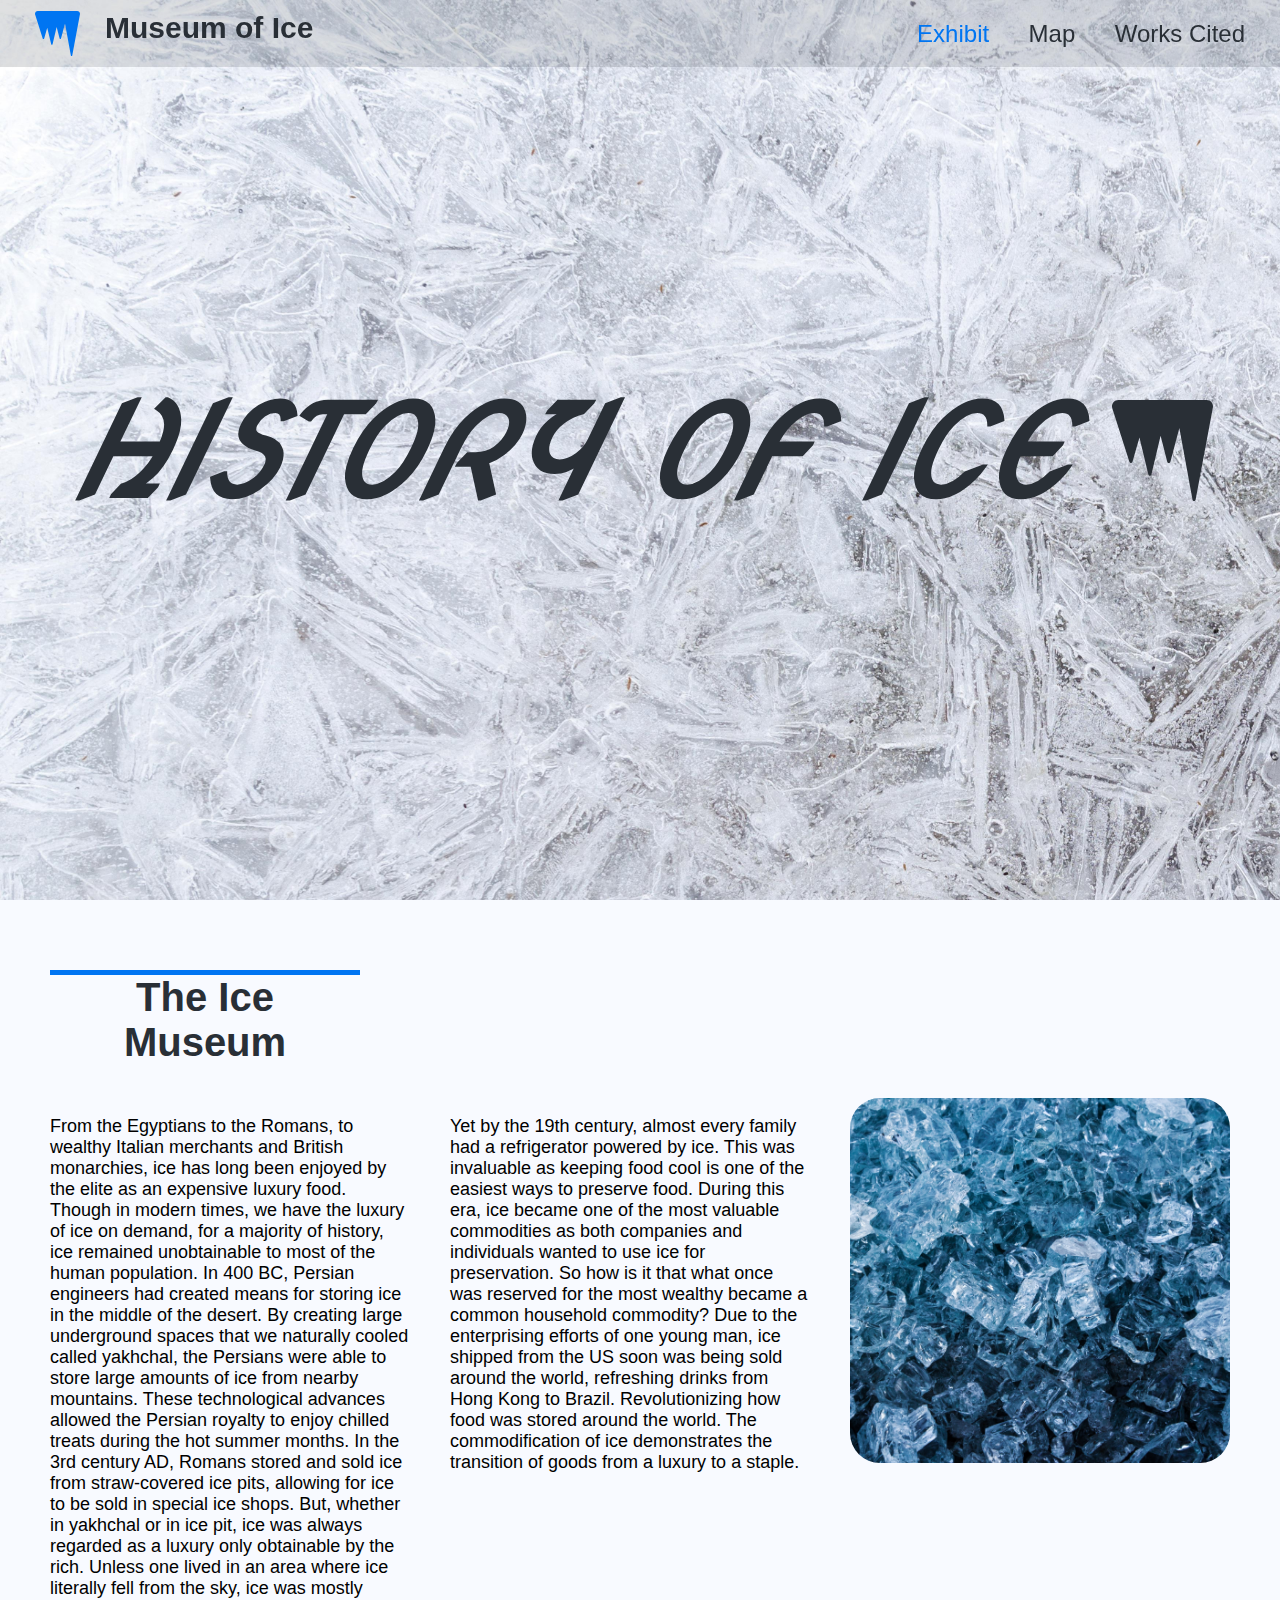
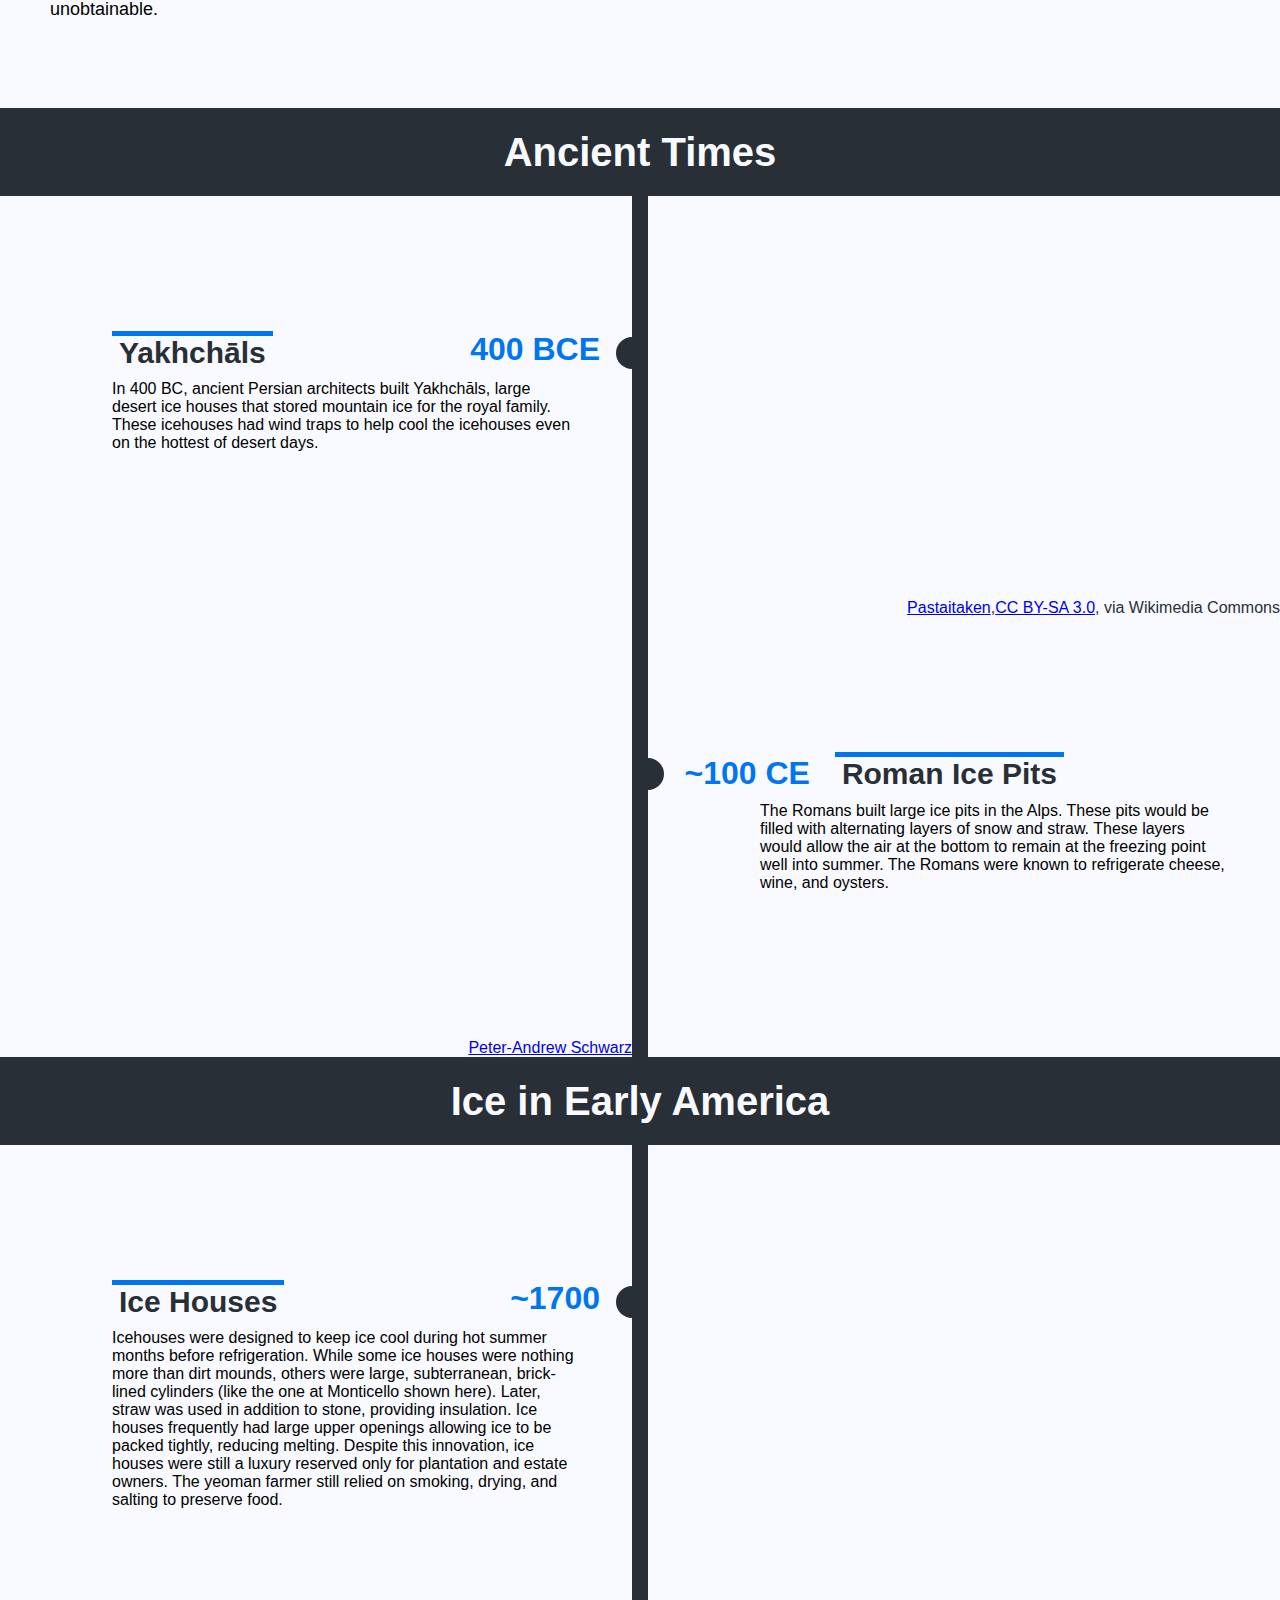
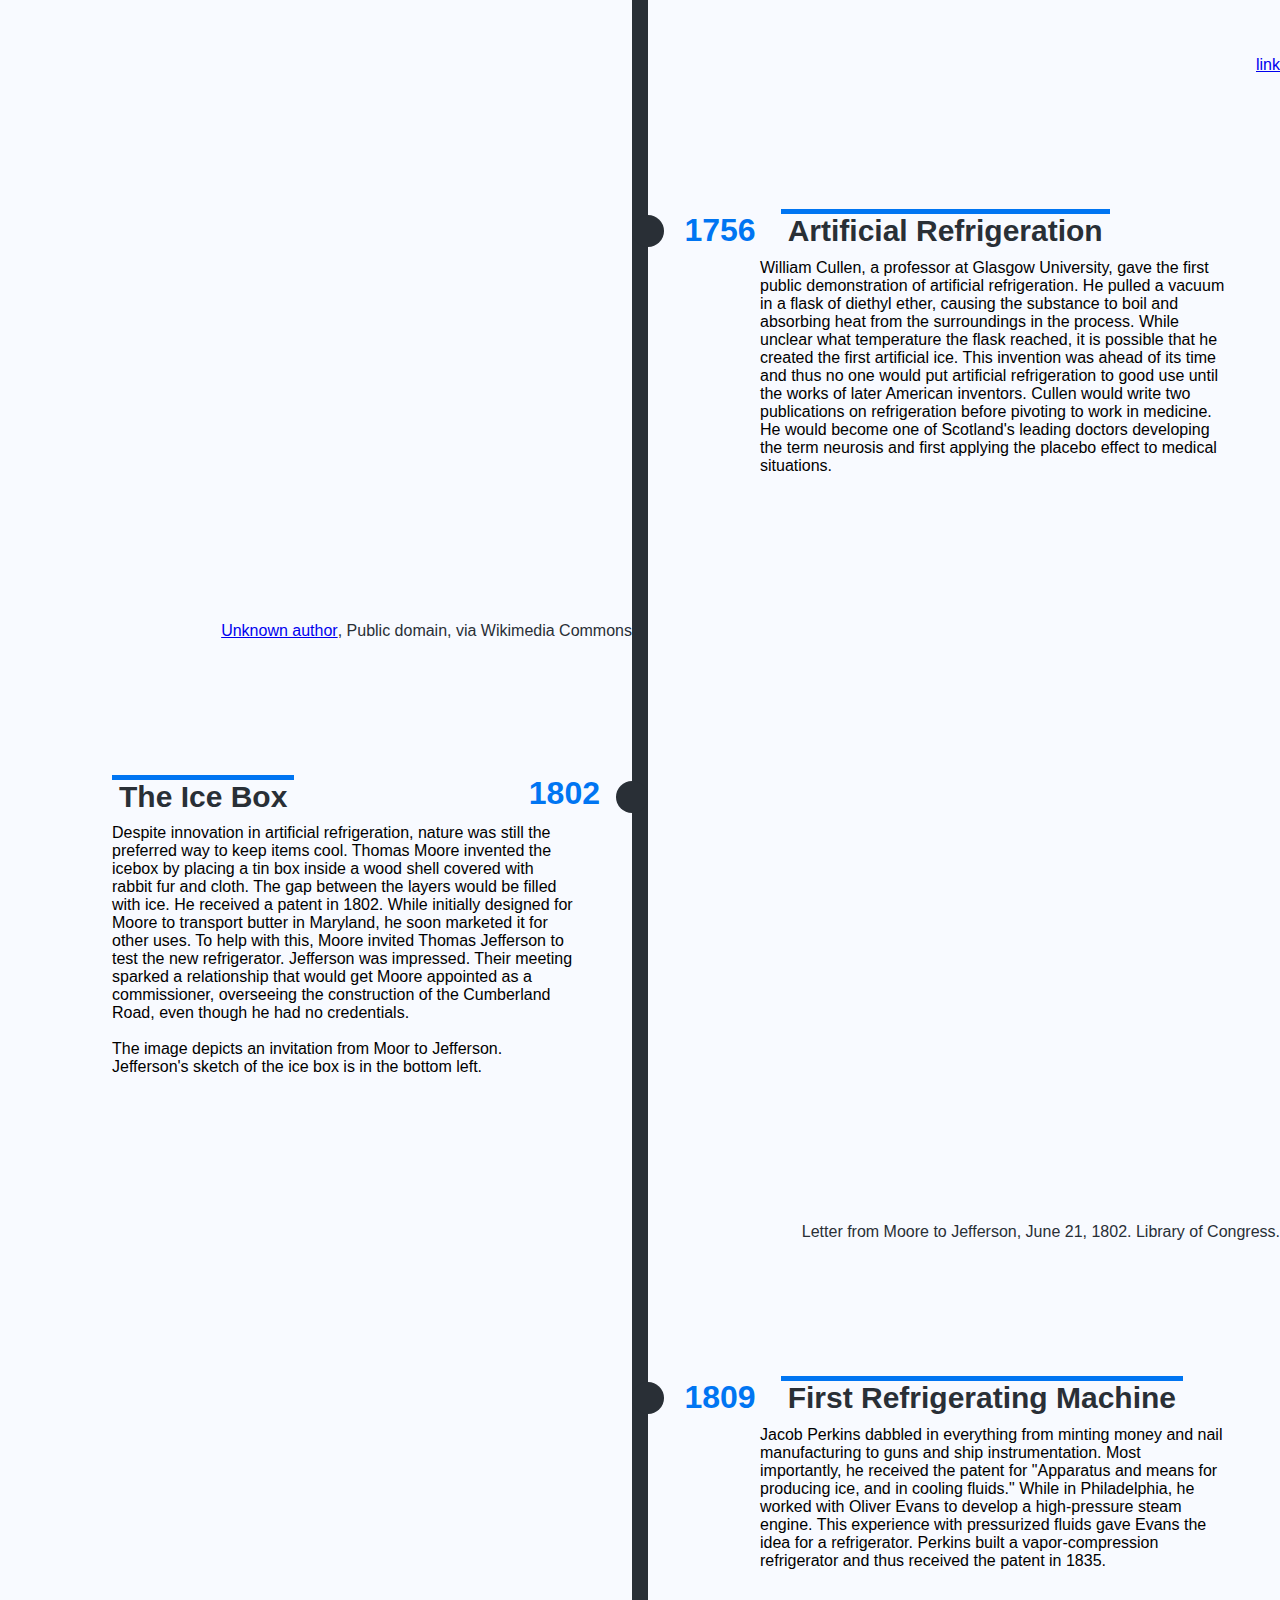
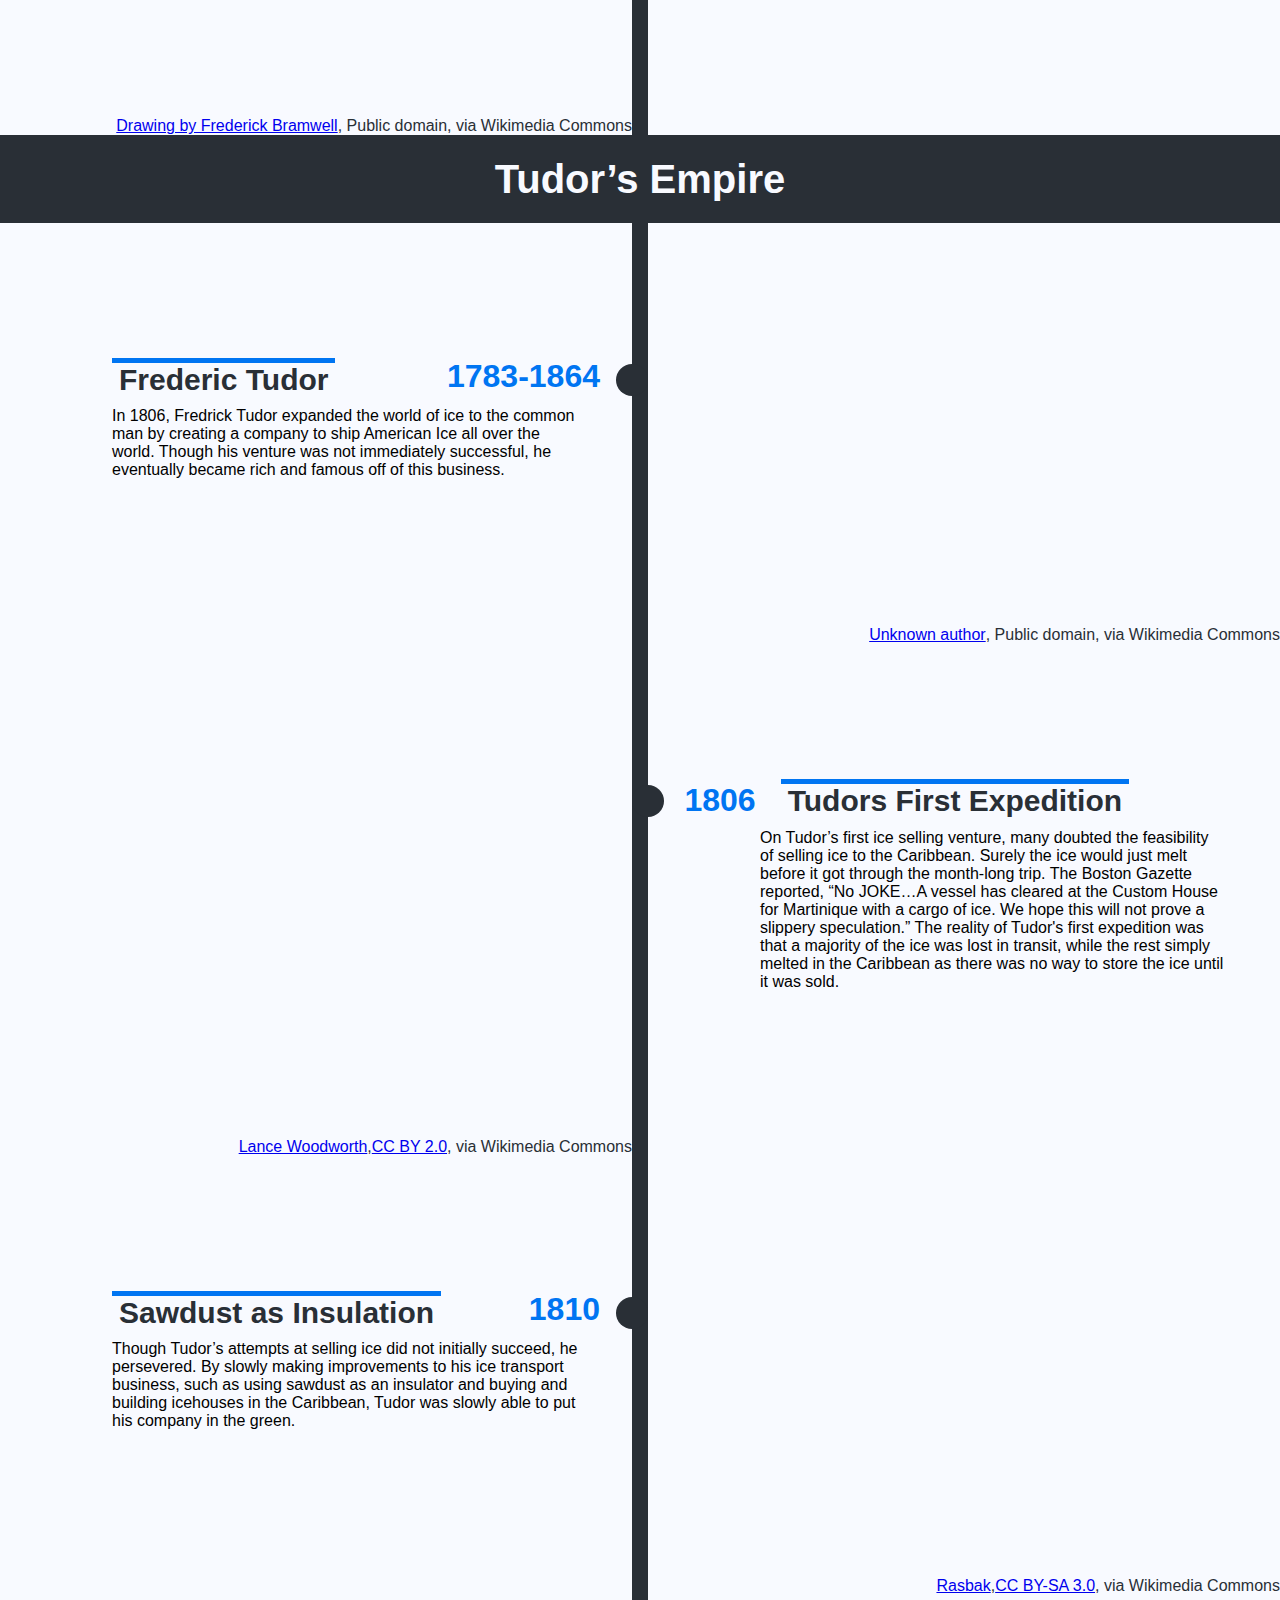
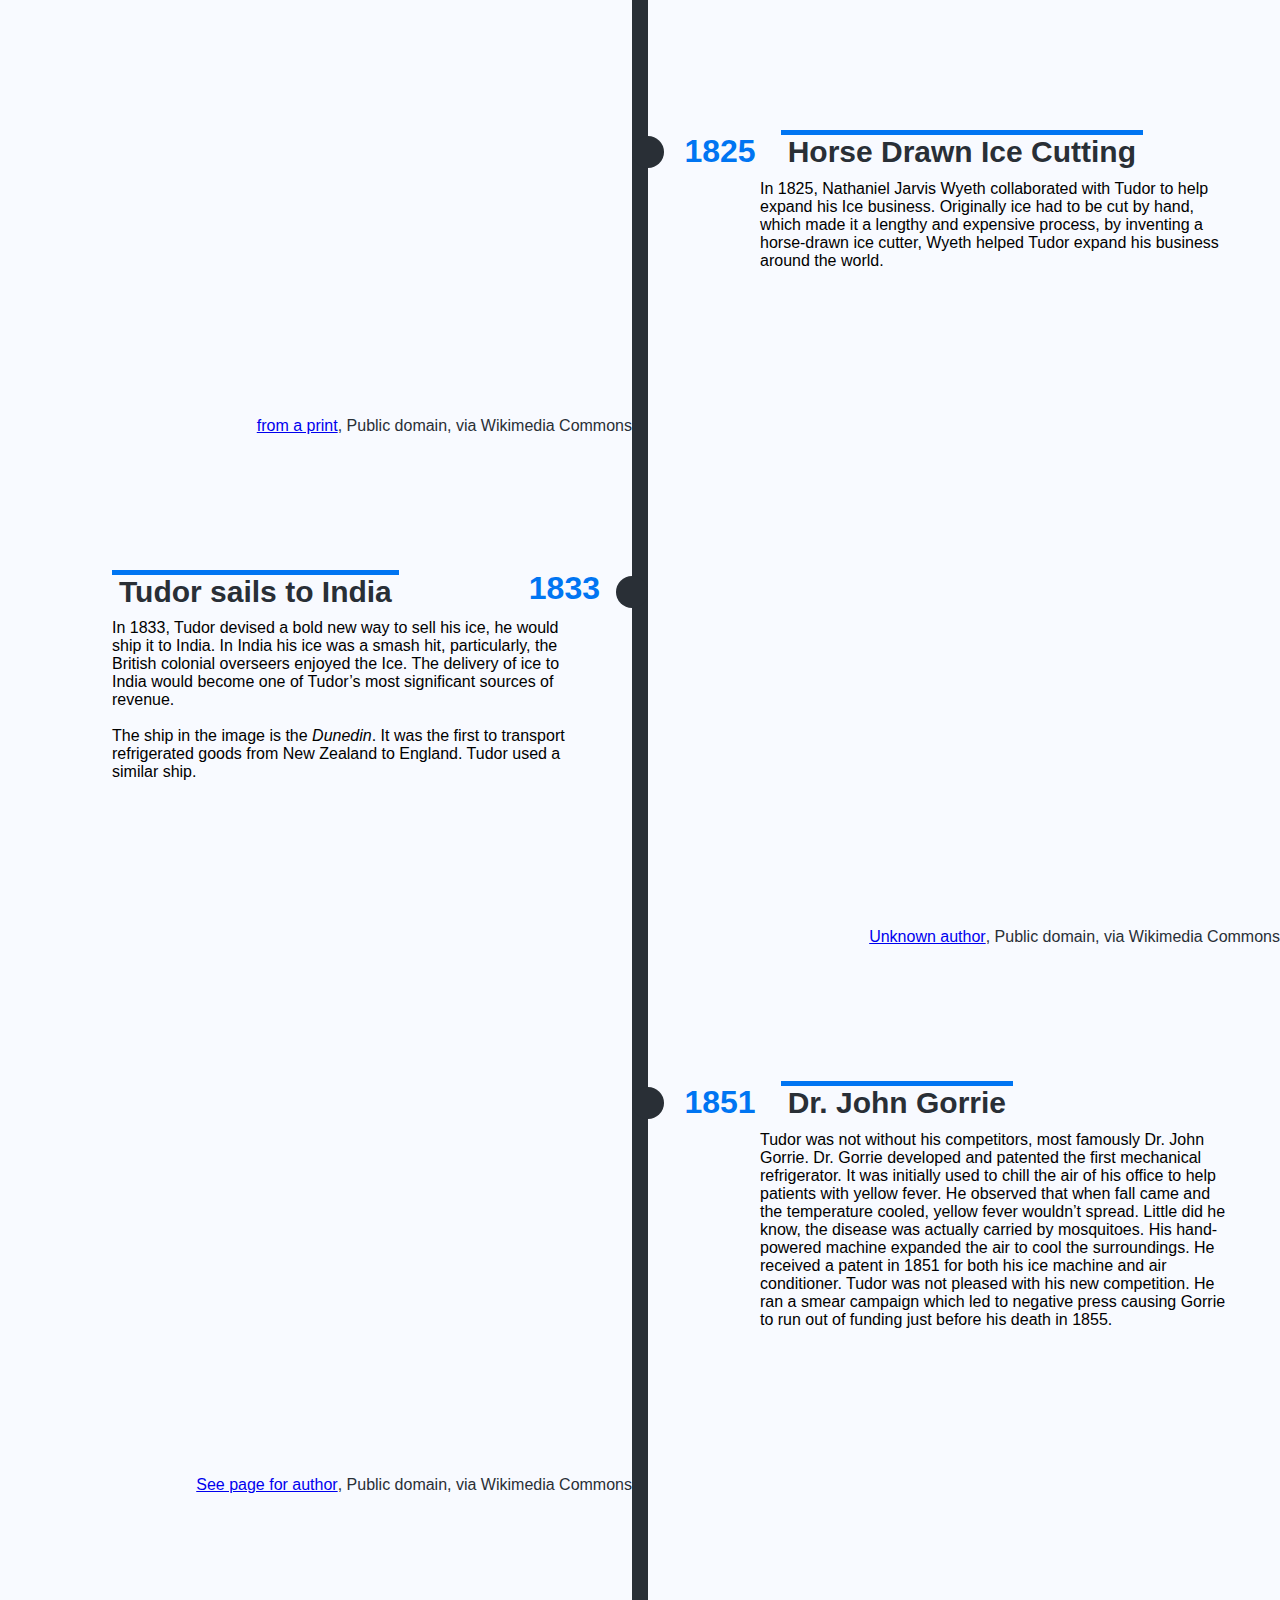
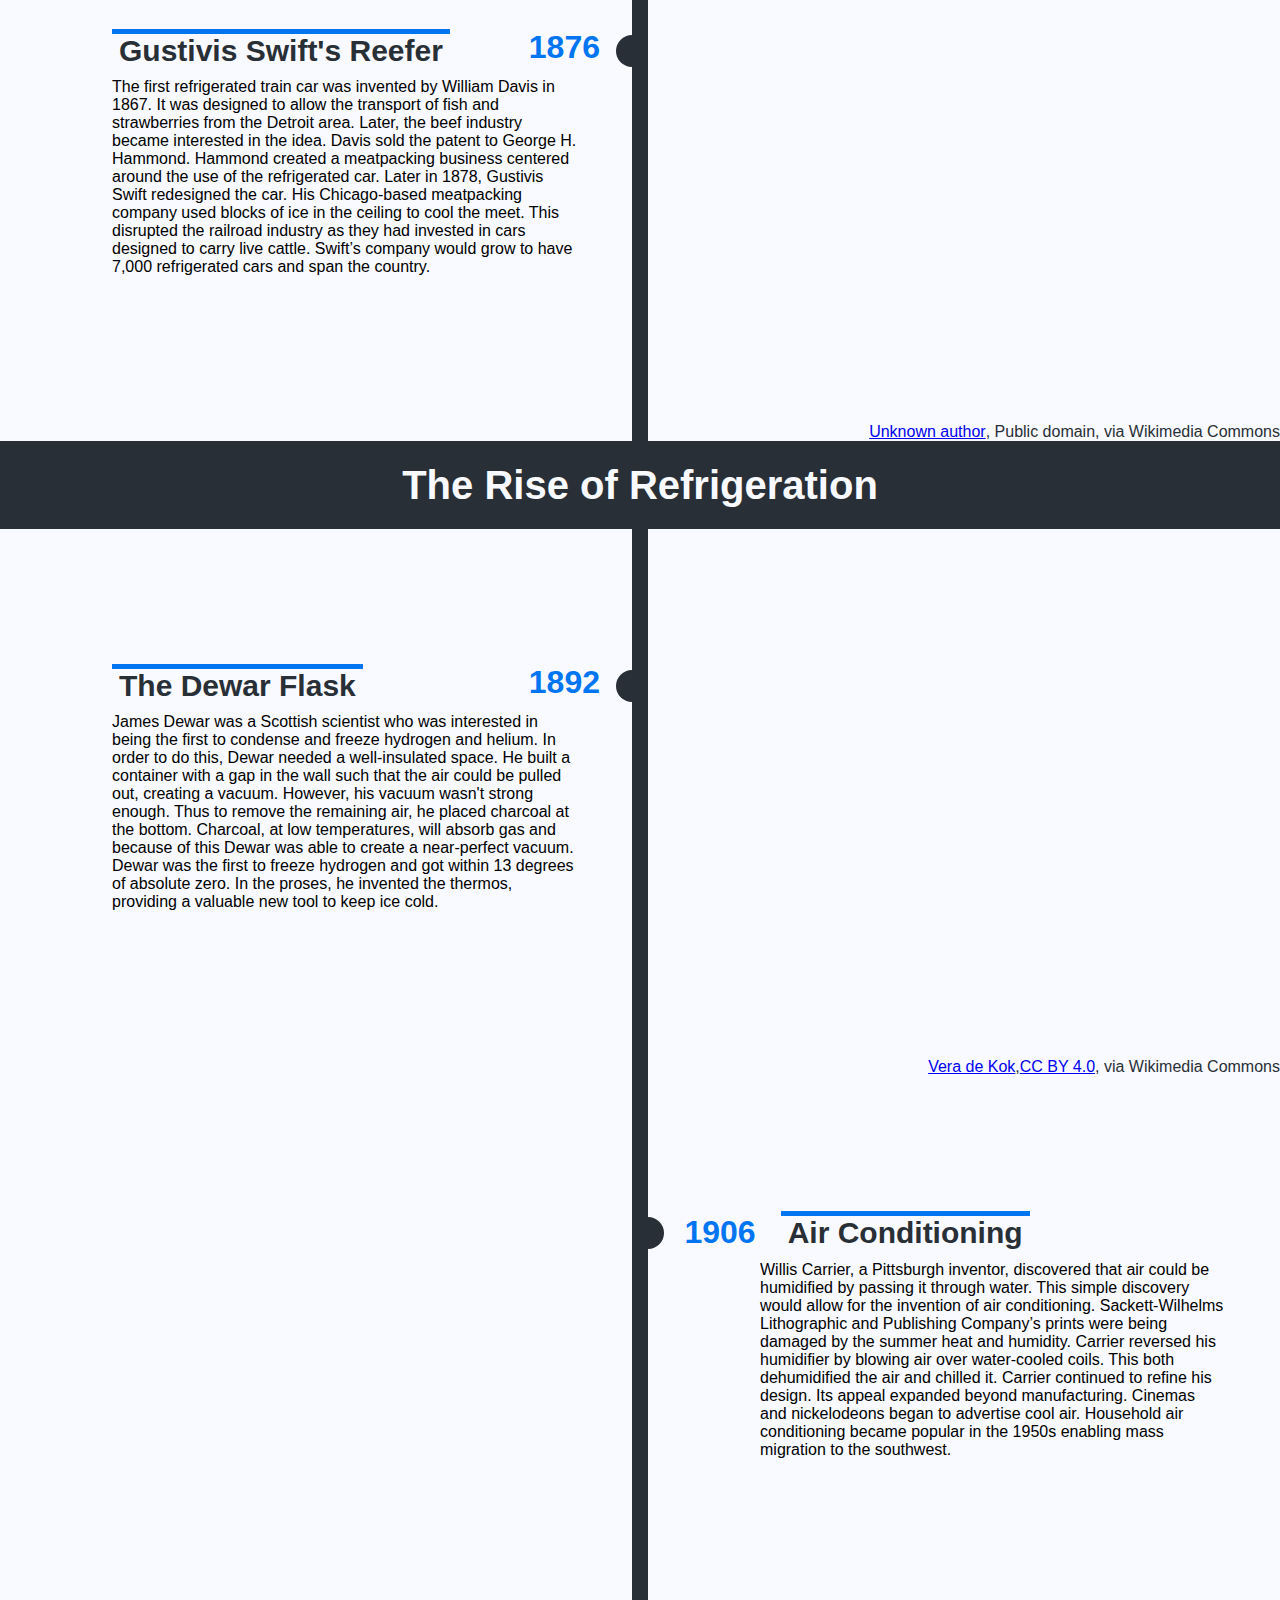
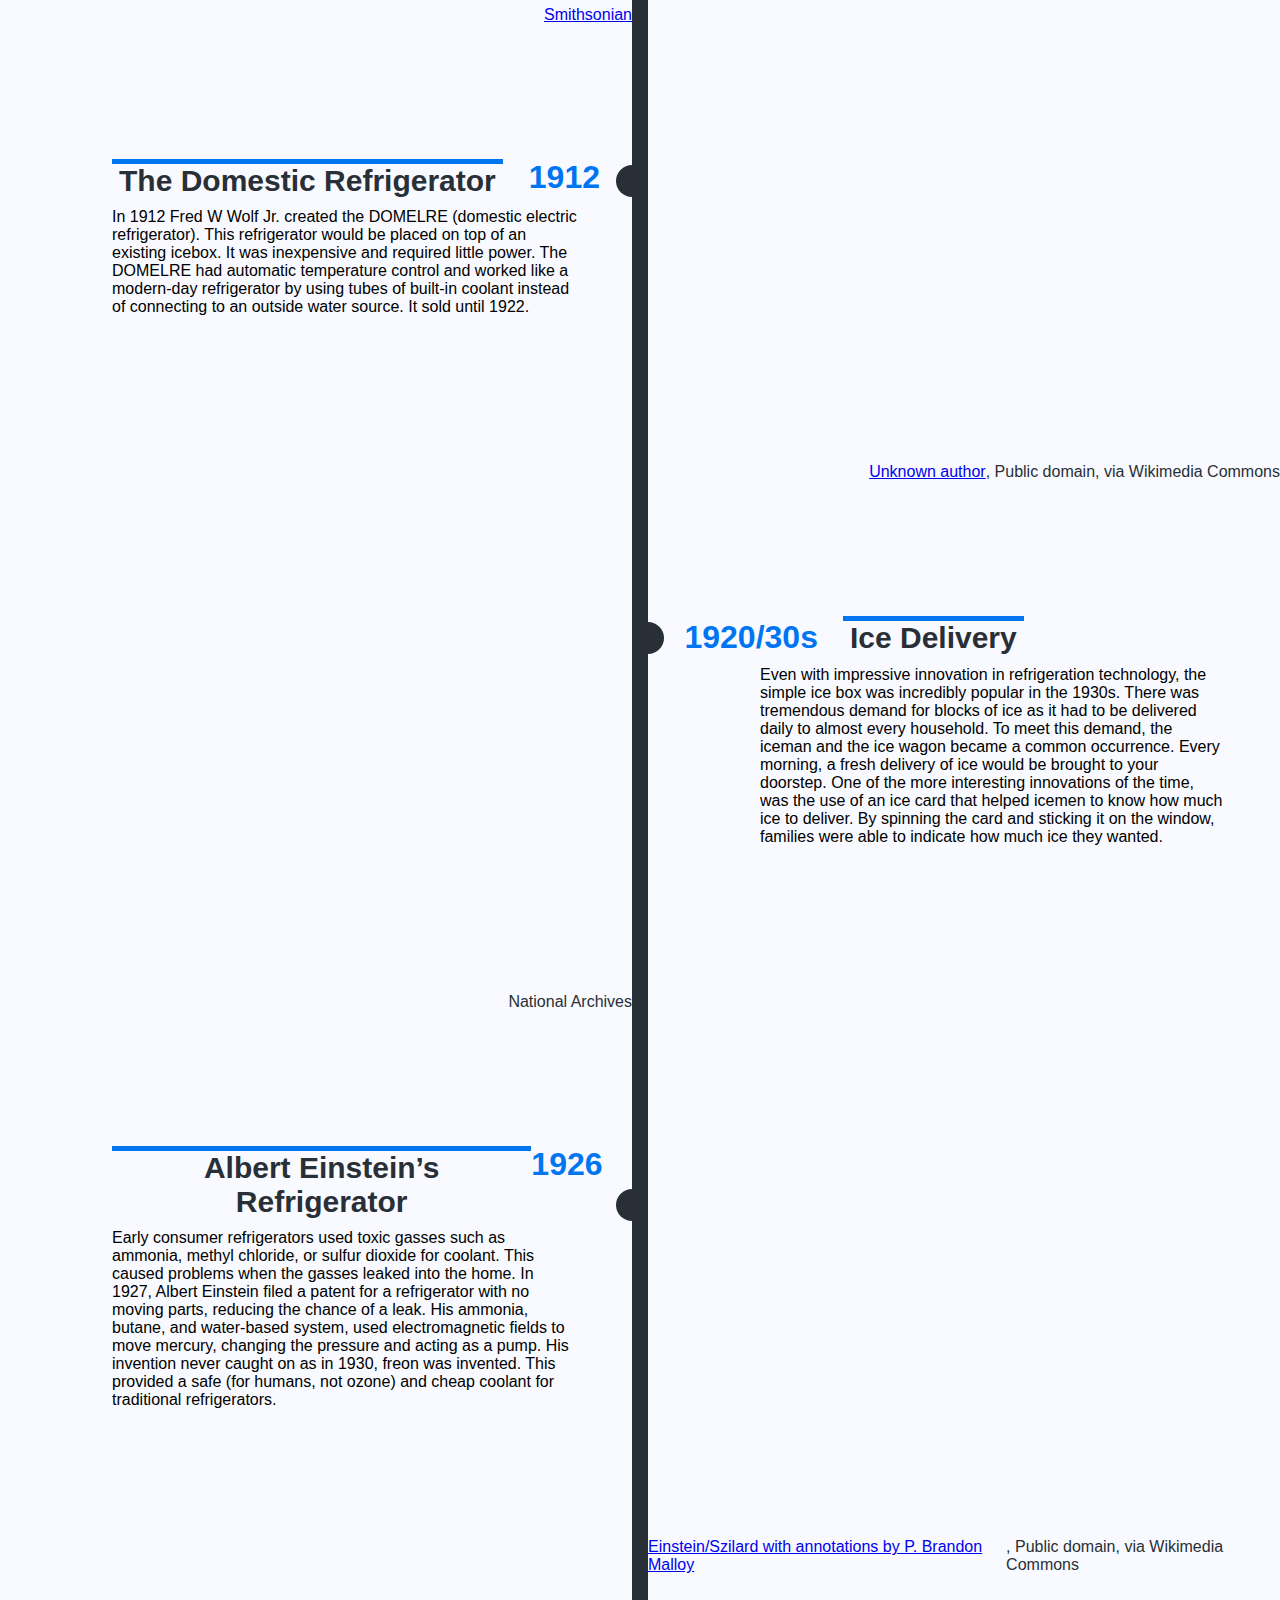
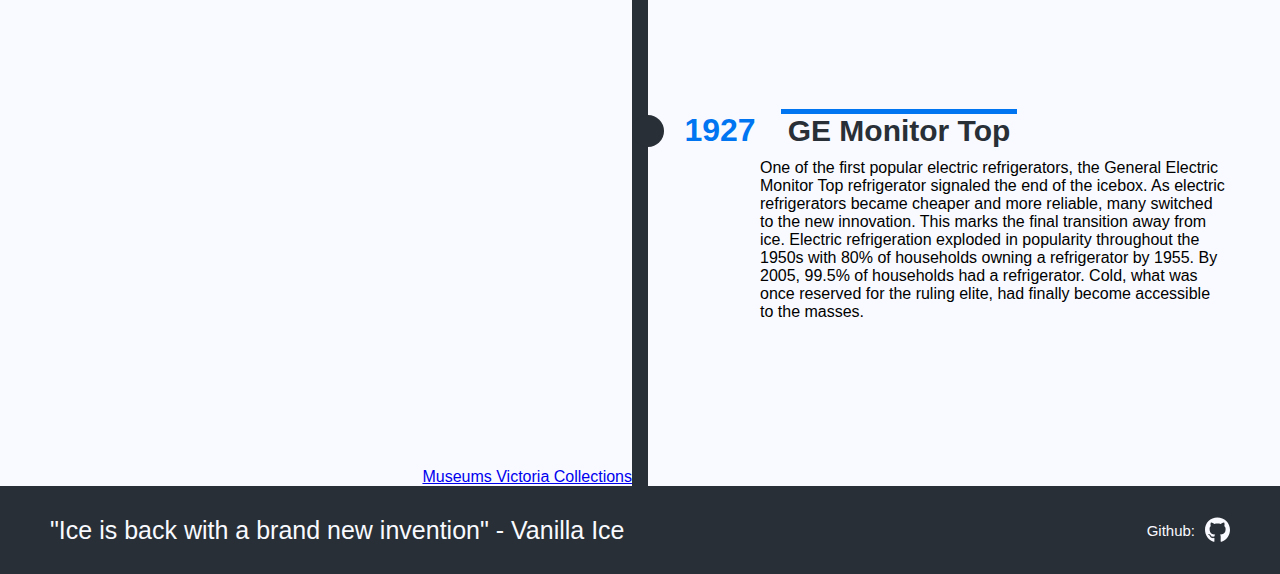
<file: index.html>
<!DOCTYPE html>
<html lang="en">
  <head>
    <meta charset="UTF-8" />
    <meta http-equiv="X-UA-Compatible" content="IE=edge" />
    <meta name="viewport" content="width=device-width, initial-scale=1.0" />
    <title>History of Ice</title>
    <link rel="icon" href="images/icicles-solid.png" />
    <link href="app.css" rel="stylesheet" />
    <link href="images.css" rel="stylesheet" />
  </head>
  <body>
    <!-- <div id="AWS">
      <div id="aws-text">
        <h2>Proudly Hosted By AWS!</h2>
        <img
          id="awsLogo"
          src="https://a0.awsstatic.com/libra-css/images/logos/aws_smile-header-desktop-en-white_59x35.png"
          alt="amazon logo"
        />
      </div>
      <div id="close">X</div>
    </div>
    <div class="add">
      <span>AD</span>
      <img src="https://choices.trustarc.com/get?name=admarker-icon-tr.png" />
      <div class="xandr-div">
        <img
          src="https://choices.trustarc.com/get?name=xandr_logo_small.jpeg"
        />
        <a class="xander-close">[close]</a>
        <div>
          <a href="https://www.xandr.com"><b>Xandr</b></a
          ><b> cares about your privacy.</b><br />
          We work with a number of companies that may use data about your online
          activity to show you relevant ads<br />
          <b
            ><a href="https://www.youtube.com/watch?v=rog8ou-ZepE"
              >Set Your Ad Preferences >></a
            ></b
          ><br />
          <a href="#">Xandr Privacy Policy >></a>
        </div>
        <div class="trust-arc">
          Powered by:
          <a href="#"
            ><img
              src="https://consent.trustarc.com/get?name=trustarc-without-truste-logo-xs.png"
          /></a>
        </div>
      </div>
    </div> -->
    <!-- Nav -->
    <div class="navbar">
      <div id="logo-div">
        <svg xmlns="http://www.w3.org/2000/svg" viewBox="0 0 512 512">
          <!--! Font Awesome Pro 6.1.1 by @fontawesome - https://fontawesome.com License - https://fontawesome.com/license (Commercial License) Copyright 2022 Fonticons, Inc. -->
          <path
            d="M511.4 37.87l-87.54 467.6c-1.625 8.623-14.04 8.634-15.67 .0104L341.4 141.7L295.7 314.2c-2.375 7.624-12.98 7.624-15.36 0L246.3 180.9l-46.49 196.9c-1.875 8.373-13.64 8.373-15.51 0L139.1 190.5L103.6 314.5c-2.375 7.124-12.64 7.198-15.14 .0744L1.357 41.24C-4.768 20.75 10.61 0 31.98 0h448C500 0 515.2 18.25 511.4 37.87z"
          />
        </svg>
        <h3>Museum of Ice</h3>
      </div>
      <div id="nav-div">
        <a class="selected" href="index.html">Exhibit</a>
        <a href="map.html">Map</a>
        <a href="cited.html">Works Cited</a>
      </div>
    </div>
    <!-- Header -->
    <div id="header">
      <h1>History of Ice</h1>
      <svg xmlns="http://www.w3.org/2000/svg" viewBox="0 0 512 512">
        <!--! Font Awesome Pro 6.1.1 by @fontawesome - https://fontawesome.com License - https://fontawesome.com/license (Commercial License) Copyright 2022 Fonticons, Inc. -->
        <path
          d="M511.4 37.87l-87.54 467.6c-1.625 8.623-14.04 8.634-15.67 .0104L341.4 141.7L295.7 314.2c-2.375 7.624-12.98 7.624-15.36 0L246.3 180.9l-46.49 196.9c-1.875 8.373-13.64 8.373-15.51 0L139.1 190.5L103.6 314.5c-2.375 7.124-12.64 7.198-15.14 .0744L1.357 41.24C-4.768 20.75 10.61 0 31.98 0h448C500 0 515.2 18.25 511.4 37.87z"
        />
      </svg>
    </div>
    <!-- Intro -->
    <div id="intro" class="container">
      <h2>The Ice Museum</h2>
      <div>
        <p>
          From the Egyptians to the Romans, to wealthy Italian merchants and
          British monarchies, ice has long been enjoyed by the elite as an
          expensive luxury food. Though in modern times, we have the luxury of
          ice on demand, for a majority of history, ice remained unobtainable to
          most of the human population. In 400 BC, Persian engineers had created
          means for storing ice in the middle of the desert. By creating large
          underground spaces that we naturally cooled called yakhchal, the
          Persians were able to store large amounts of ice from nearby
          mountains. These technological advances allowed the Persian royalty to
          enjoy chilled treats during the hot summer months. In the 3rd century
          AD, Romans stored and sold ice from straw-covered ice pits, allowing
          for ice to be sold in special ice shops. But, whether in yakhchal or
          in ice pit, ice was always regarded as a luxury only obtainable by the
          rich. Unless one lived in an area where ice literally fell from the
          sky, ice was mostly unobtainable.
        </p>
        <p>
          Yet by the 19th century, almost every family had a refrigerator
          powered by ice. This was invaluable as keeping food cool is one of the
          easiest ways to preserve food. During this era, ice became one of the
          most valuable commodities as both companies and individuals wanted to
          use ice for preservation. So how is it that what once was reserved for
          the most wealthy became a common household commodity? Due to the
          enterprising efforts of one young man, ice shipped from the US soon
          was being sold around the world, refreshing drinks from Hong Kong to
          Brazil. Revolutionizing how food was stored around the world. The
          commodification of ice demonstrates the transition of goods from a
          luxury to a staple.
        </p>
        <img
          src="images/scott-rodgerson-PteeDvACFak-unsplash (1).jpg"
          alt="ice cubes"
          width="380"
          height="365"
        />
      </div>
    </div>
    <!-- Content -->
    <div id="content">
      <!-- Era 1 -->
      <div>
        <h2 class="era-title">Ancient Times</h2>
        <div class="container">
          <div class="exibit-section-left">
            <div class="exibit-text">
              <div class="exibit-title-div">
                <h4 class="exibit-title">Yakhchāls</h4>
                <div>
                  <h4 class="exibit-date">400 BCE</h4>
                  <span class="dot"></span>
                </div>
              </div>
              <p class="exibit-p">
                In 400 BC, ancient Persian architects built Yakhchāls, large
                desert ice houses that stored mountain ice for the royal family.
                These icehouses had wind traps to help cool the icehouses even
                on the hottest of desert days.
              </p>
            </div>
            <div class="exibit-img" id="yakchals">
              <a
                href="https://commons.wikimedia.org/wiki/File:Yakhchal_of_Yazd_province.jpg"
                >Pastaitaken</a
              >,
              <a href="https://creativecommons.org/licenses/by-sa/3.0"
                >CC BY-SA 3.0</a
              >, via Wikimedia Commons
            </div>
          </div>
          <div class="exibit-section-right">
            <div class="exibit-img" id="roman">
              <a
                href="https://www.archaeology.org/news/6488-180403-switzerland-roman-refrigerator"
                >Peter-Andrew Schwarz</a
              >
            </div>
            <div class="exibit-text">
              <div class="exibit-title-div">
                <div>
                  <span class="dot"></span>
                  <h4 class="exibit-date">~100 CE</h4>
                </div>
                <h4 class="exibit-title">Roman Ice Pits</h4>
              </div>
              <p class="exibit-p">
                The Romans built large ice pits in the Alps. These pits would be
                filled with alternating layers of snow and straw. These layers
                would allow the air at the bottom to remain at the freezing
                point well into summer. The Romans were known to refrigerate
                cheese, wine, and oysters.
              </p>
            </div>
          </div>
        </div>
      </div>
      <!-- Era 2 -->
      <div>
        <h2 class="era-title">Ice in Early America</h2>
        <div class="container">
          <div class="exibit-section-left">
            <div class="exibit-text">
              <div class="exibit-title-div">
                <h4 class="exibit-title">Ice Houses</h4>
                <div>
                  <h4 class="exibit-date">~1700</h4>
                  <span class="dot"></span>
                </div>
              </div>
              <p class="exibit-p">
                Icehouses were designed to keep ice cool during hot summer
                months before refrigeration. While some ice houses were nothing
                more than dirt mounds, others were large, subterranean,
                brick-lined cylinders (like the one at Monticello shown here).
                Later, straw was used in addition to stone, providing
                insulation. Ice houses frequently had large upper openings
                allowing ice to be packed tightly, reducing melting. Despite
                this innovation, ice houses were still a luxury reserved only
                for plantation and estate owners. The yeoman farmer still relied
                on smoking, drying, and salting to preserve food.
              </p>
            </div>
            <div class="exibit-img" id="ice-house">
              Collier, John, Jr, photographer. Charlottesville, Virginia. Ice
              house at Monticello, home of Thomas Jefferson. United States
              Virginia Charlottesville, 1943. Apr. Photograph.
              <a href="https://www.loc.gov/item/2017850342/">link</a>
            </div>
          </div>
          <div class="exibit-section-right">
            <div class="exibit-img" id="cullen">
              <a
                href="https://commons.wikimedia.org/wiki/File:William_Cullen.jpg"
                >Unknown author</a
              >, Public domain, via Wikimedia Commons
            </div>
            <div class="exibit-text">
              <div class="exibit-title-div">
                <div>
                  <span class="dot"></span>
                  <h4 class="exibit-date">1756</h4>
                </div>
                <h4 class="exibit-title">Artificial Refrigeration</h4>
              </div>
              <p class="exibit-p">
                William Cullen, a professor at Glasgow University, gave the
                first public demonstration of artificial refrigeration. He
                pulled a vacuum in a flask of diethyl ether, causing the
                substance to boil and absorbing heat from the surroundings in
                the process. While unclear what temperature the flask reached,
                it is possible that he created the first artificial ice. This
                invention was ahead of its time and thus no one would put
                artificial refrigeration to good use until the works of later
                American inventors. Cullen would write two publications on
                refrigeration before pivoting to work in medicine. He would
                become one of Scotland's leading doctors developing the term
                neurosis and first applying the placebo effect to medical
                situations.
              </p>
            </div>
          </div>
          <div class="exibit-section-left">
            <div class="exibit-text">
              <div class="exibit-title-div">
                <h4 class="exibit-title">The Ice Box</h4>
                <div>
                  <h4 class="exibit-date">1802</h4>
                  <span class="dot"></span>
                </div>
              </div>
              <p class="exibit-p">
                Despite innovation in artificial refrigeration, nature was still
                the preferred way to keep items cool. Thomas Moore invented the
                icebox by placing a tin box inside a wood shell covered with
                rabbit fur and cloth. The gap between the layers would be filled
                with ice. He received a patent in 1802. While initially designed
                for Moore to transport butter in Maryland, he soon marketed it
                for other uses. To help with this, Moore invited Thomas
                Jefferson to test the new refrigerator. Jefferson was impressed.
                Their meeting sparked a relationship that would get Moore
                appointed as a commissioner, overseeing the construction of the
                Cumberland Road, even though he had no credentials.<br /><br />The
                image depicts an invitation from Moor to Jefferson. Jefferson's
                sketch of the ice box is in the bottom left.
              </p>
            </div>
            <div class="exibit-img" id="ice-box">
              Letter from Moore to Jefferson, June 21, 1802. Library of
              Congress.
            </div>
          </div>
          <div class="exibit-section-right">
            <div class="exibit-img" id="perkins">
              <a
                href="https://commons.wikimedia.org/wiki/File:Jacob_Perkins%27_Ice_Machine_1834_from_Scientific_American_Article.jpg"
                >Drawing by Frederick Bramwell</a
              >, Public domain, via Wikimedia Commons
            </div>
            <div class="exibit-text">
              <div class="exibit-title-div">
                <div>
                  <span class="dot"></span>
                  <h4 class="exibit-date">1809</h4>
                </div>
                <h4 class="exibit-title">First Refrigerating Machine</h4>
              </div>
              <p class="exibit-p">
                Jacob Perkins dabbled in everything from minting money and nail
                manufacturing to guns and ship instrumentation. Most
                importantly, he received the patent for "Apparatus and means for
                producing ice, and in cooling fluids." While in Philadelphia, he
                worked with Oliver Evans to develop a high-pressure steam
                engine. This experience with pressurized fluids gave Evans the
                idea for a refrigerator. Perkins built a vapor-compression
                refrigerator and thus received the patent in 1835.
              </p>
            </div>
          </div>
        </div>
      </div>
      <!-- Era 3 -->
      <div>
        <h2 class="era-title">Tudor’s Empire</h2>
        <div class="container">
          <div class="exibit-section-left">
            <div class="exibit-text">
              <div class="exibit-title-div">
                <h4 class="exibit-title">Frederic Tudor</h4>
                <div>
                  <h4 class="exibit-date">1783-1864</h4>
                  <span class="dot"></span>
                </div>
              </div>
              <p class="exibit-p">
                In 1806, Fredrick Tudor expanded the world of ice to the common
                man by creating a company to ship American Ice all over the
                world. Though his venture was not immediately successful, he
                eventually became rich and famous off of this business.
              </p>
            </div>
            <div class="exibit-img" id="frederic-tudor">
              <a
                href="https://commons.wikimedia.org/wiki/File:Frederic_Tudor-facingright_pre1864.jpg"
                >Unknown author</a
              >, Public domain, via Wikimedia Commons
            </div>
          </div>
          <div class="exibit-section-right">
            <div class="exibit-img" id="first-trip">
              <a
                href="https://commons.wikimedia.org/wiki/File:Brig_Niagara_full_sail.jpg"
                >Lance Woodworth</a
              >,
              <a href="https://creativecommons.org/licenses/by/2.0">CC BY 2.0</a
              >, via Wikimedia Commons
            </div>
            <div class="exibit-text">
              <div class="exibit-title-div">
                <div>
                  <span class="dot"></span>
                  <h4 class="exibit-date">1806</h4>
                </div>
                <h4 class="exibit-title">Tudors First Expedition</h4>
              </div>
              <p class="exibit-p">
                On Tudor’s first ice selling venture, many doubted the
                feasibility of selling ice to the Caribbean. Surely the ice
                would just melt before it got through the month-long trip. The
                Boston Gazette reported, “No JOKE…A vessel has cleared at the
                Custom House for Martinique with a cargo of ice. We hope this
                will not prove a slippery speculation.” The reality of Tudor's
                first expedition was that a majority of the ice was lost in
                transit, while the rest simply melted in the Caribbean as there
                was no way to store the ice until it was sold.
              </p>
            </div>
          </div>
          <div class="exibit-section-left">
            <div class="exibit-text">
              <div class="exibit-title-div">
                <h4 class="exibit-title">Sawdust as Insulation</h4>
                <div>
                  <h4 class="exibit-date">1810</h4>
                  <span class="dot"></span>
                </div>
              </div>
              <p class="exibit-p">
                Though Tudor’s attempts at selling ice did not initially
                succeed, he persevered. By slowly making improvements to his ice
                transport business, such as using sawdust as an insulator and
                buying and building icehouses in the Caribbean, Tudor was slowly
                able to put his company in the green.
              </p>
            </div>
            <div class="exibit-img" id="sawdust">
              <a
                href="https://commons.wikimedia.org/wiki/File:Saw_dust_(Zaagsel).jpg"
                >Rasbak</a
              >,
              <a href="http://creativecommons.org/licenses/by-sa/3.0/"
                >CC BY-SA 3.0</a
              >, via Wikimedia Commons
            </div>
          </div>
          <div class="exibit-section-right">
            <div class="exibit-img" id="jarvis">
              <a
                href="https://commons.wikimedia.org/wiki/File:Spy_Pond_Ice_Harvesting_from_a_1854_print.jpg"
                >from a print</a
              >, Public domain, via Wikimedia Commons
            </div>
            <div class="exibit-text">
              <div class="exibit-title-div">
                <div>
                  <span class="dot"></span>
                  <h4 class="exibit-date">1825</h4>
                </div>
                <h4 class="exibit-title">Horse Drawn Ice Cutting</h4>
              </div>
              <p class="exibit-p">
                In 1825, Nathaniel Jarvis Wyeth collaborated with Tudor to help
                expand his Ice business. Originally ice had to be cut by hand,
                which made it a lengthy and expensive process, by inventing a
                horse-drawn ice cutter, Wyeth helped Tudor expand his business
                around the world.
              </p>
            </div>
          </div>
          <div class="exibit-section-left">
            <div class="exibit-text">
              <div class="exibit-title-div">
                <h4 class="exibit-title">Tudor sails to India</h4>
                <div>
                  <h4 class="exibit-date">1833</h4>
                  <span class="dot"></span>
                </div>
              </div>
              <p class="exibit-p">
                In 1833, Tudor devised a bold new way to sell his ice, he would
                ship it to India. In India his ice was a smash hit,
                particularly, the British colonial overseers enjoyed the Ice.
                The delivery of ice to India would become one of Tudor’s most
                significant sources of revenue. <br /><br />
                The ship in the image is the <i>Dunedin</i>. It was the first to
                transport refrigerated goods from New Zealand to England. Tudor
                used a similar ship.
              </p>
            </div>
            <div class="exibit-img" id="india">
              <a
                href="https://commons.wikimedia.org/wiki/File:Frederic_Tudor-facingright_pre1864.jpg"
                >Unknown author</a
              >, Public domain, via Wikimedia Commons
            </div>
          </div>
          <div class="exibit-section-right">
            <div class="exibit-img" id="john-gorrie">
              <a
                href="https://commons.wikimedia.org/wiki/File:Gorrie_Ice_Machine.png"
                >See page for author</a
              >, Public domain, via Wikimedia Commons
            </div>
            <div class="exibit-text">
              <div class="exibit-title-div">
                <div>
                  <span class="dot"></span>
                  <h4 class="exibit-date">1851</h4>
                </div>
                <h4 class="exibit-title">Dr. John Gorrie</h4>
              </div>
              <p class="exibit-p">
                Tudor was not without his competitors, most famously Dr. John
                Gorrie. Dr. Gorrie developed and patented the first mechanical
                refrigerator. It was initially used to chill the air of his
                office to help patients with yellow fever. He observed that when
                fall came and the temperature cooled, yellow fever wouldn’t
                spread. Little did he know, the disease was actually carried by
                mosquitoes. His hand-powered machine expanded the air to cool
                the surroundings. He received a patent in 1851 for both his ice
                machine and air conditioner. Tudor was not pleased with his new
                competition. He ran a smear campaign which led to negative press
                causing Gorrie to run out of funding just before his death in
                1855.
              </p>
            </div>
          </div>
          <div class="exibit-section-left">
            <div class="exibit-text">
              <div class="exibit-title-div">
                <h4 class="exibit-title">Gustivis Swift's Reefer</h4>
                <div>
                  <h4 class="exibit-date">1876</h4>
                  <span class="dot"></span>
                </div>
              </div>
              <p class="exibit-p">
                The first refrigerated train car was invented by William Davis
                in 1867. It was designed to allow the transport of fish and
                strawberries from the Detroit area. Later, the beef industry
                became interested in the idea. Davis sold the patent to George
                H. Hammond. Hammond created a meatpacking business centered
                around the use of the refrigerated car. Later in 1878, Gustivis
                Swift redesigned the car. His Chicago-based meatpacking company
                used blocks of ice in the ceiling to cool the meet. This
                disrupted the railroad industry as they had invested in cars
                designed to carry live cattle. Swift’s company would grow to
                have 7,000 refrigerated cars and span the country.
              </p>
            </div>
            <div class="exibit-img" id="swift">
              <a
                href="https://commons.wikimedia.org/wiki/File:Swift_Refrigerator_Line_car,_1899.jpg"
                >Unknown author</a
              >, Public domain, via Wikimedia Commons
            </div>
          </div>
        </div>
      </div>
      <!-- Era 4 -->
      <div>
        <h2 class="era-title">The Rise of Refrigeration</h2>
        <div class="container">
          <div class="exibit-section-left">
            <div class="exibit-text">
              <div class="exibit-title-div">
                <h4 class="exibit-title">The Dewar Flask</h4>
                <div>
                  <h4 class="exibit-date">1892</h4>
                  <span class="dot"></span>
                </div>
              </div>
              <p class="exibit-p">
                James Dewar was a Scottish scientist who was interested in being
                the first to condense and freeze hydrogen and helium. In order
                to do this, Dewar needed a well-insulated space. He built a
                container with a gap in the wall such that the air could be
                pulled out, creating a vacuum. However, his vacuum wasn't strong
                enough. Thus to remove the remaining air, he placed charcoal at
                the bottom. Charcoal, at low temperatures, will absorb gas and
                because of this Dewar was able to create a near-perfect vacuum.
                Dewar was the first to freeze hydrogen and got within 13 degrees
                of absolute zero. In the proses, he invented the thermos,
                providing a valuable new tool to keep ice cold.
              </p>
            </div>
            <div class="exibit-img" id="dewar">
              <a
                href="https://commons.wikimedia.org/wiki/File:Ri_2014_-_Thermos_flask_-_James_Dewar_(27).jpg"
                >Vera de Kok</a
              >,
              <a href="https://creativecommons.org/licenses/by/4.0">CC BY 4.0</a
              >, via Wikimedia Commons
            </div>
          </div>
          <div class="exibit-section-right">
            <div class="exibit-img" id="carrier">
              <a
                href="https://americanhistory.si.edu/collections/search/object/nmah_846092"
                >Smithsonian</a
              >
            </div>
            <div class="exibit-text">
              <div class="exibit-title-div">
                <div>
                  <span class="dot"></span>
                  <h4 class="exibit-date">1906</h4>
                </div>
                <h4 class="exibit-title">Air Conditioning</h4>
              </div>
              <p class="exibit-p">
                Willis Carrier, a Pittsburgh inventor, discovered that air could
                be humidified by passing it through water. This simple discovery
                would allow for the invention of air conditioning.
                Sackett-Wilhelms Lithographic and Publishing Company’s prints
                were being damaged by the summer heat and humidity. Carrier
                reversed his humidifier by blowing air over water-cooled coils.
                This both dehumidified the air and chilled it. Carrier continued
                to refine his design. Its appeal expanded beyond manufacturing.
                Cinemas and nickelodeons began to advertise cool air. Household
                air conditioning became popular in the 1950s enabling mass
                migration to the southwest.
              </p>
            </div>
          </div>
          <div class="exibit-section-left">
            <div class="exibit-text">
              <div class="exibit-title-div">
                <h4 class="exibit-title">The Domestic Refrigerator</h4>
                <div>
                  <h4 class="exibit-date">1912</h4>
                  <span class="dot"></span>
                </div>
              </div>
              <p class="exibit-p">
                In 1912 Fred W Wolf Jr. created the DOMELRE (domestic electric
                refrigerator). This refrigerator would be placed on top of an
                existing icebox. It was inexpensive and required little power.
                The DOMELRE had automatic temperature control and worked like a
                modern-day refrigerator by using tubes of built-in coolant
                instead of connecting to an outside water source. It sold until
                1922.
              </p>
            </div>
            <div class="exibit-img" id="domestic-refrigeration">
              <a
                href="https://commons.wikimedia.org/wiki/File:DOMELRE_refrigerator_c._1914.png"
                >Unknown author</a
              >, Public domain, via Wikimedia Commons
            </div>
          </div>
          <div class="exibit-section-right">
            <div class="exibit-img" id="cart">National Archives</div>
            <div class="exibit-text">
              <div class="exibit-title-div">
                <div>
                  <span class="dot"></span>
                  <h4 class="exibit-date">1920/30s</h4>
                </div>
                <h4 class="exibit-title">Ice Delivery</h4>
              </div>
              <p class="exibit-p">
                Even with impressive innovation in refrigeration technology, the
                simple ice box was incredibly popular in the 1930s. There was
                tremendous demand for blocks of ice as it had to be delivered
                daily to almost every household. To meet this demand, the iceman
                and the ice wagon became a common occurrence. Every morning, a
                fresh delivery of ice would be brought to your doorstep. One of
                the more interesting innovations of the time, was the use of an
                ice card that helped icemen to know how much ice to deliver. By
                spinning the card and sticking it on the window, families were
                able to indicate how much ice they wanted.
              </p>
            </div>
          </div>
          <div class="exibit-section-left">
            <div class="exibit-text">
              <div class="exibit-title-div">
                <h4 class="exibit-title">Albert Einstein’s Refrigerator</h4>
                <div>
                  <h4 class="exibit-date">1926</h4>
                  <span class="dot"></span>
                </div>
              </div>
              <p class="exibit-p">
                Early consumer refrigerators used toxic gasses such as ammonia,
                methyl chloride, or sulfur dioxide for coolant. This caused
                problems when the gasses leaked into the home. In 1927, Albert
                Einstein filed a patent for a refrigerator with no moving parts,
                reducing the chance of a leak. His ammonia, butane, and
                water-based system, used electromagnetic fields to move mercury,
                changing the pressure and acting as a pump. His invention never
                caught on as in 1930, freon was invented. This provided a safe
                (for humans, not ozone) and cheap coolant for traditional
                refrigerators.
              </p>
            </div>
            <div class="exibit-img" id="einstein">
              <a
                href="https://commons.wikimedia.org/wiki/File:Einstein_Refrigerator_pat1781541_clarified.jpg"
                >Einstein/Szilard with annotations by P. Brandon Malloy</a
              >, Public domain, via Wikimedia Commons
            </div>
          </div>
          <div class="exibit-section-right">
            <div class="exibit-img" id="ge">
              <a href="https://collections.museumsvictoria.com.au/items/256849"
                >Museums Victoria Collections
              </a>
            </div>
            <div class="exibit-text">
              <div class="exibit-title-div">
                <div>
                  <span class="dot"></span>
                  <h4 class="exibit-date">1927</h4>
                </div>
                <h4 class="exibit-title">GE Monitor Top</h4>
              </div>
              <p class="exibit-p">
                One of the first popular electric refrigerators, the General
                Electric Monitor Top refrigerator signaled the end of the
                icebox. As electric refrigerators became cheaper and more
                reliable, many switched to the new innovation. This marks the
                final transition away from ice. Electric refrigeration exploded
                in popularity throughout the 1950s with 80% of households owning
                a refrigerator by 1955. By 2005, 99.5% of households had a
                refrigerator. Cold, what was once reserved for the ruling elite,
                had finally become accessible to the masses.
              </p>
            </div>
          </div>
        </div>
      </div>
    </div>
    <div id="footer">
      <div>"Ice is back with a brand new invention" - Vanilla Ice</div>
      <div id="gh">
        <div>Github:</div>
        <svg xmlns="http://www.w3.org/2000/svg" viewBox="0 0 496 512">
          <!--! Font Awesome Pro 6.1.1 by @fontawesome - https://fontawesome.com License - https://fontawesome.com/license (Commercial License) Copyright 2022 Fonticons, Inc. -->
          <path
            fill="#f8faff"
            d="M165.9 397.4c0 2-2.3 3.6-5.2 3.6-3.3.3-5.6-1.3-5.6-3.6 0-2 2.3-3.6 5.2-3.6 3-.3 5.6 1.3 5.6 3.6zm-31.1-4.5c-.7 2 1.3 4.3 4.3 4.9 2.6 1 5.6 0 6.2-2s-1.3-4.3-4.3-5.2c-2.6-.7-5.5.3-6.2 2.3zm44.2-1.7c-2.9.7-4.9 2.6-4.6 4.9.3 2 2.9 3.3 5.9 2.6 2.9-.7 4.9-2.6 4.6-4.6-.3-1.9-3-3.2-5.9-2.9zM244.8 8C106.1 8 0 113.3 0 252c0 110.9 69.8 205.8 169.5 239.2 12.8 2.3 17.3-5.6 17.3-12.1 0-6.2-.3-40.4-.3-61.4 0 0-70 15-84.7-29.8 0 0-11.4-29.1-27.8-36.6 0 0-22.9-15.7 1.6-15.4 0 0 24.9 2 38.6 25.8 21.9 38.6 58.6 27.5 72.9 20.9 2.3-16 8.8-27.1 16-33.7-55.9-6.2-112.3-14.3-112.3-110.5 0-27.5 7.6-41.3 23.6-58.9-2.6-6.5-11.1-33.3 2.6-67.9 20.9-6.5 69 27 69 27 20-5.6 41.5-8.5 62.8-8.5s42.8 2.9 62.8 8.5c0 0 48.1-33.6 69-27 13.7 34.7 5.2 61.4 2.6 67.9 16 17.7 25.8 31.5 25.8 58.9 0 96.5-58.9 104.2-114.8 110.5 9.2 7.9 17 22.9 17 46.4 0 33.7-.3 75.4-.3 83.6 0 6.5 4.6 14.4 17.3 12.1C428.2 457.8 496 362.9 496 252 496 113.3 383.5 8 244.8 8zM97.2 352.9c-1.3 1-1 3.3.7 5.2 1.6 1.6 3.9 2.3 5.2 1 1.3-1 1-3.3-.7-5.2-1.6-1.6-3.9-2.3-5.2-1zm-10.8-8.1c-.7 1.3.3 2.9 2.3 3.9 1.6 1 3.6.7 4.3-.7.7-1.3-.3-2.9-2.3-3.9-2-.6-3.6-.3-4.3.7zm32.4 35.6c-1.6 1.3-1 4.3 1.3 6.2 2.3 2.3 5.2 2.6 6.5 1 1.3-1.3.7-4.3-1.3-6.2-2.2-2.3-5.2-2.6-6.5-1zm-11.4-14.7c-1.6 1-1.6 3.6 0 5.9 1.6 2.3 4.3 3.3 5.6 2.3 1.6-1.3 1.6-3.9 0-6.2-1.4-2.3-4-3.3-5.6-2z"
          />
        </svg>
      </div>
    </div>
    <script src="app.js"></script>
  </body>
</html>
</file>
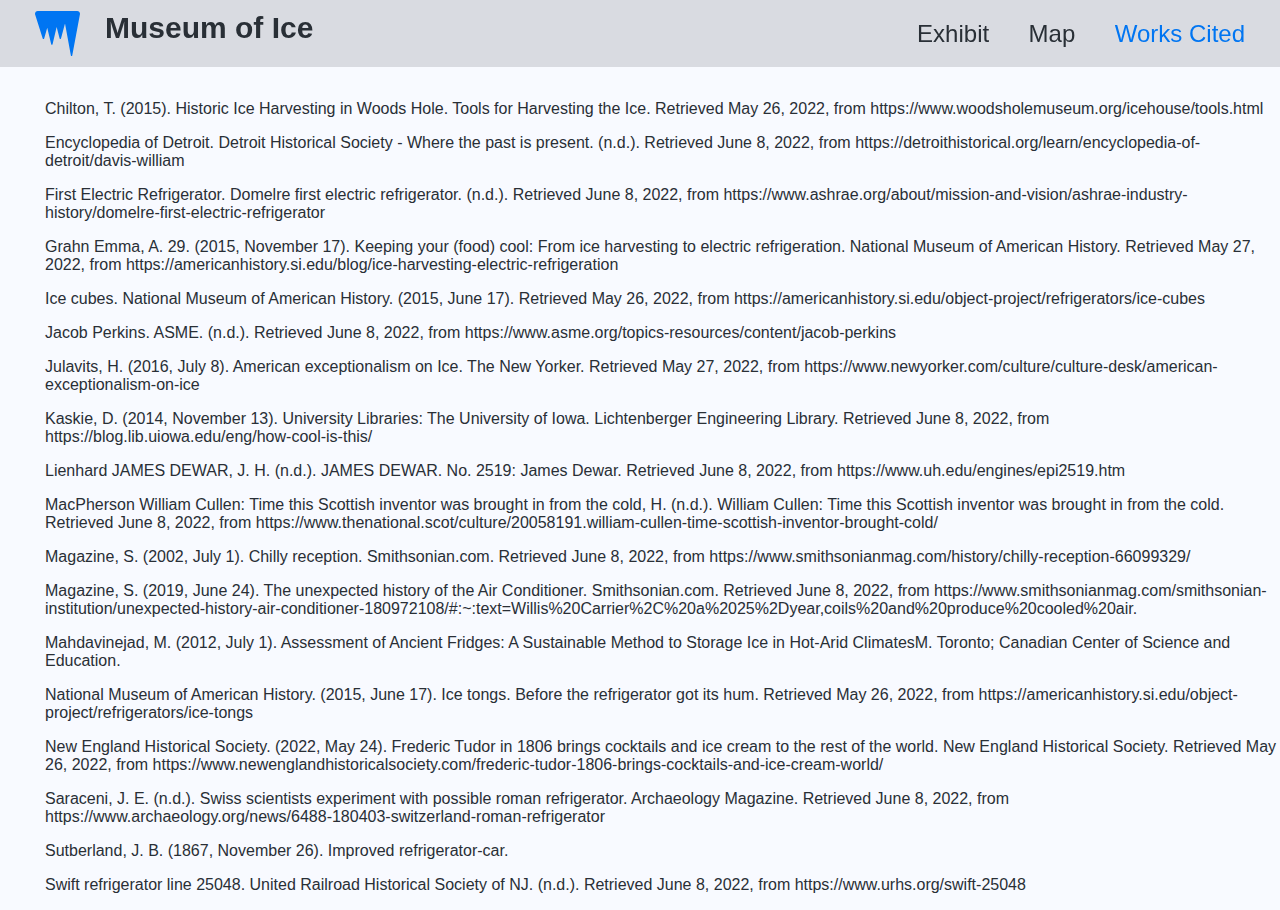
<file: cited.html>
<!DOCTYPE html>
<html lang="en">
  <head>
    <meta charset="UTF-8" />
    <meta http-equiv="X-UA-Compatible" content="IE=edge" />
    <meta name="viewport" content="width=device-width, initial-scale=1.0" />
    <title>History of Ice</title>
    <link rel="icon" href="images/icicles-solid.png" />
    <link href="app.css" rel="stylesheet" />
  </head>
  <body>
    <div class="navbar">
      <div id="logo-div">
        <svg xmlns="http://www.w3.org/2000/svg" viewBox="0 0 512 512">
          <!--! Font Awesome Pro 6.1.1 by @fontawesome - https://fontawesome.com License - https://fontawesome.com/license (Commercial License) Copyright 2022 Fonticons, Inc. -->
          <path
            d="M511.4 37.87l-87.54 467.6c-1.625 8.623-14.04 8.634-15.67 .0104L341.4 141.7L295.7 314.2c-2.375 7.624-12.98 7.624-15.36 0L246.3 180.9l-46.49 196.9c-1.875 8.373-13.64 8.373-15.51 0L139.1 190.5L103.6 314.5c-2.375 7.124-12.64 7.198-15.14 .0744L1.357 41.24C-4.768 20.75 10.61 0 31.98 0h448C500 0 515.2 18.25 511.4 37.87z"
          />
        </svg>
        <h3>Museum of Ice</h3>
      </div>
      <div id="nav-div">
        <a href="index.html">Exhibit</a>
        <a href="map.html">Map</a>
        <a class="selected" href="cited.html">Works Cited</a>
      </div>
    </div>
    <div style="padding-left: 45px">
      <p style="margin-top: 100px">
        Chilton, T. (2015). Historic Ice Harvesting in Woods Hole. Tools for
        Harvesting the Ice. Retrieved May 26, 2022, from
        https://www.woodsholemuseum.org/icehouse/tools.html
      </p>
      <p>
        Encyclopedia of Detroit. Detroit Historical Society - Where the past is
        present. (n.d.). Retrieved June 8, 2022, from
        https://detroithistorical.org/learn/encyclopedia-of-detroit/davis-william
      </p>
      <p>
        First Electric Refrigerator. Domelre first electric refrigerator.
        (n.d.). Retrieved June 8, 2022, from
        https://www.ashrae.org/about/mission-and-vision/ashrae-industry-history/domelre-first-electric-refrigerator
      </p>
      <p>
        Grahn Emma, A. 29. (2015, November 17). Keeping your (food) cool: From
        ice harvesting to electric refrigeration. National Museum of American
        History. Retrieved May 27, 2022, from
        https://americanhistory.si.edu/blog/ice-harvesting-electric-refrigeration
      </p>
      <p>
        Ice cubes. National Museum of American History. (2015, June 17).
        Retrieved May 26, 2022, from
        https://americanhistory.si.edu/object-project/refrigerators/ice-cubes
      </p>
      <p>
        Jacob Perkins. ASME. (n.d.). Retrieved June 8, 2022, from
        https://www.asme.org/topics-resources/content/jacob-perkins
      </p>
      <p>
        Julavits, H. (2016, July 8). American exceptionalism on Ice. The New
        Yorker. Retrieved May 27, 2022, from
        https://www.newyorker.com/culture/culture-desk/american-exceptionalism-on-ice
      </p>
      <p>
        Kaskie, D. (2014, November 13). University Libraries: The University of
        Iowa. Lichtenberger Engineering Library. Retrieved June 8, 2022, from
        https://blog.lib.uiowa.edu/eng/how-cool-is-this/
      </p>
      <p>
        Lienhard JAMES DEWAR, J. H. (n.d.). JAMES DEWAR. No. 2519: James Dewar.
        Retrieved June 8, 2022, from https://www.uh.edu/engines/epi2519.htm
      </p>
      <p>
        MacPherson William Cullen: Time this Scottish inventor was brought in
        from the cold, H. (n.d.). William Cullen: Time this Scottish inventor
        was brought in from the cold. Retrieved June 8, 2022, from
        https://www.thenational.scot/culture/20058191.william-cullen-time-scottish-inventor-brought-cold/
      </p>
      <p>
        Magazine, S. (2002, July 1). Chilly reception. Smithsonian.com.
        Retrieved June 8, 2022, from
        https://www.smithsonianmag.com/history/chilly-reception-66099329/
      </p>
      <p>
        Magazine, S. (2019, June 24). The unexpected history of the Air
        Conditioner. Smithsonian.com. Retrieved June 8, 2022, from
        https://www.smithsonianmag.com/smithsonian-institution/unexpected-history-air-conditioner-180972108/#:~:text=Willis%20Carrier%2C%20a%2025%2Dyear,coils%20and%20produce%20cooled%20air.
      </p>
      <p>
        Mahdavinejad, M. (2012, July 1). Assessment of Ancient Fridges: A
        Sustainable Method to Storage Ice in Hot-Arid ClimatesM. Toronto;
        Canadian Center of Science and Education.
      </p>
      <p>
        National Museum of American History. (2015, June 17). Ice tongs. Before
        the refrigerator got its hum. Retrieved May 26, 2022, from
        https://americanhistory.si.edu/object-project/refrigerators/ice-tongs
      </p>
      <p>
        New England Historical Society. (2022, May 24). Frederic Tudor in 1806
        brings cocktails and ice cream to the rest of the world. New England
        Historical Society. Retrieved May 26, 2022, from
        https://www.newenglandhistoricalsociety.com/frederic-tudor-1806-brings-cocktails-and-ice-cream-world/
      </p>
      <p>
        Saraceni, J. E. (n.d.). Swiss scientists experiment with possible roman
        refrigerator. Archaeology Magazine. Retrieved June 8, 2022, from
        https://www.archaeology.org/news/6488-180403-switzerland-roman-refrigerator
      </p>
      <p>Sutberland, J. B. (1867, November 26). Improved refrigerator-car.</p>
      <p>
        Swift refrigerator line 25048. United Railroad Historical Society of NJ.
        (n.d.). Retrieved June 8, 2022, from https://www.urhs.org/swift-25048
      </p>
    </div>
  </body>
</html>
</file>
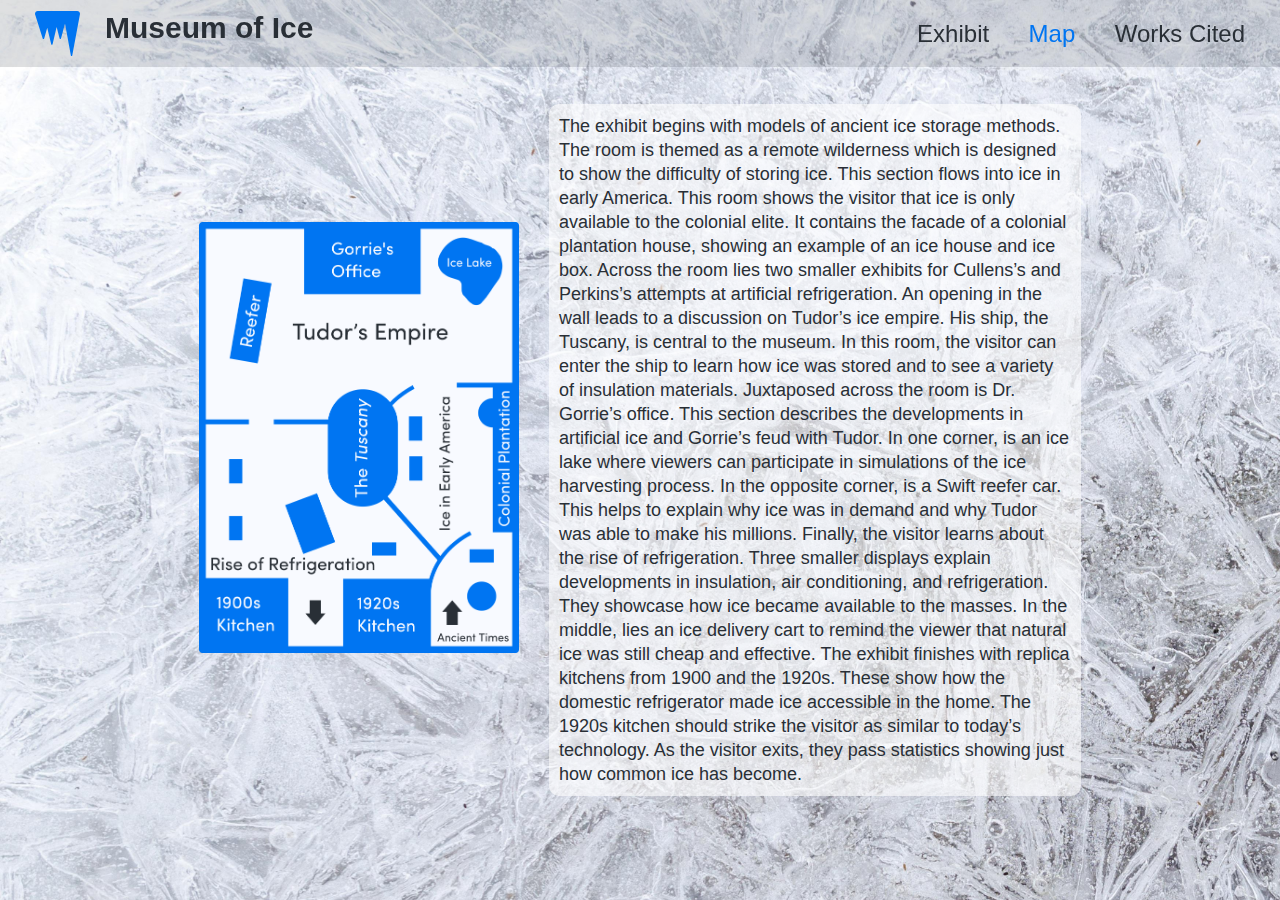
<file: map.html>
<!DOCTYPE html>
<html lang="en">
  <head>
    <meta charset="UTF-8" />
    <meta http-equiv="X-UA-Compatible" content="IE=edge" />
    <meta name="viewport" content="width=device-width, initial-scale=1.0" />
    <title>History of Ice</title>
    <link rel="icon" href="images/icicles-solid.png" />
    <link href="app.css" rel="stylesheet" />
  </head>
  <body>
    <div class="navbar">
      <div id="logo-div">
        <svg xmlns="http://www.w3.org/2000/svg" viewBox="0 0 512 512">
          <!--! Font Awesome Pro 6.1.1 by @fontawesome - https://fontawesome.com License - https://fontawesome.com/license (Commercial License) Copyright 2022 Fonticons, Inc. -->
          <path
            d="M511.4 37.87l-87.54 467.6c-1.625 8.623-14.04 8.634-15.67 .0104L341.4 141.7L295.7 314.2c-2.375 7.624-12.98 7.624-15.36 0L246.3 180.9l-46.49 196.9c-1.875 8.373-13.64 8.373-15.51 0L139.1 190.5L103.6 314.5c-2.375 7.124-12.64 7.198-15.14 .0744L1.357 41.24C-4.768 20.75 10.61 0 31.98 0h448C500 0 515.2 18.25 511.4 37.87z"
          />
        </svg>
        <h3>Museum of Ice</h3>
      </div>
      <div id="nav-div">
        <a href="index.html">Exhibit</a>
        <a class="selected" href="map.html">Map</a>
        <a href="cited.html">Works Cited</a>
      </div>
    </div>
    <div id="header" style="display: flex; flex-direction: row">
      <img
        src="images/g1874.png"
        width="25%"
        style="margin-bottom: 25px; margin-right: 30px"
      />
      <div
        style="
          width: 40%;
          background-color: #ffffff99;
          padding: 10px;
          border-radius: 10px;
          font-size: 18px;
          line-height: 24px;
        "
      >
        The exhibit begins with models of ancient ice storage methods. The room
        is themed as a remote wilderness which is designed to show the
        difficulty of storing ice. This section flows into ice in early America.
        This room shows the visitor that ice is only available to the colonial
        elite. It contains the facade of a colonial plantation house, showing an
        example of an ice house and ice box. Across the room lies two smaller
        exhibits for Cullens’s and Perkins’s attempts at artificial
        refrigeration. An opening in the wall leads to a discussion on Tudor’s
        ice empire. His ship, the Tuscany, is central to the museum. In this
        room, the visitor can enter the ship to learn how ice was stored and to
        see a variety of insulation materials. Juxtaposed across the room is Dr.
        Gorrie’s office. This section describes the developments in artificial
        ice and Gorrie’s feud with Tudor. In one corner, is an ice lake where
        viewers can participate in simulations of the ice harvesting process. In
        the opposite corner, is a Swift reefer car. This helps to explain why
        ice was in demand and why Tudor was able to make his millions. Finally,
        the visitor learns about the rise of refrigeration. Three smaller
        displays explain developments in insulation, air conditioning, and
        refrigeration. They showcase how ice became available to the masses. In
        the middle, lies an ice delivery cart to remind the viewer that natural
        ice was still cheap and effective. The exhibit finishes with replica
        kitchens from 1900 and the 1920s. These show how the domestic
        refrigerator made ice accessible in the home. The 1920s kitchen should
        strike the visitor as similar to today’s technology. As the visitor
        exits, they pass statistics showing just how common ice has become.
      </div>
    </div>
  </body>
</html>
</file>
<file: app.css>
@import url("http://fonts.cdnfonts.com/css/sofia-pro");
@import url("https://fonts.googleapis.com/css2?family=Nova+Script&display=swap");
@font-face {
  font-family: AmazonEmber;
  src: url("fonts/Amazon-Ember-Medium.ttf");
}

body {
  margin: 0;
  font-family: "Sofia Pro", sans-serif;
  color: #292f36;
  background-color: #f8faff;
}

.add {
  z-index: 9999;
  position: fixed;
  bottom: 5px;
  margin-left: 50%;
  transform: translate(-50%, 0);
  background-image: url("images/My\ project.jpg");
  width: 750px;
  height: 150px;
  background-size: 100% 100%;
  border: 1px solid black;
}

.add img {
  float: right;
}

.add span {
  background: rgba(255, 255, 255, 0.7);
  color: #444;
  font-size: 10px;
  font-weight: bold;
  font-family: sans-serif;
  padding: 4px;
  border-radius: 0 0 3px 0;
  float: left;
}

.xandr-div {
  padding: 5px 10px 10px 10px;
  margin: 0px 0px 0px 3px;

  background: rgb(255, 255, 255);
  color: rgb(0, 0, 0);
  font-family: arial, helvetica, clean, sans-serif;
  text-align: left;
  border: 1px solid rgb(204, 204, 204);
  display: none;
}

.xandr-div img {
  width: 65px;
  margin: 12px 0px 0px -10px;
  vertical-align: text-top;
  float: left;
}

.xander-close {
  cursor: pointer;
  float: right;
  padding: 5px;
  font-size: 11px;
  color: rgb(0, 0, 0);
  font-family: arial, helvetica, clean, sans-serif;
  text-align: left;
}

.xandr-div .trust-arc {
  padding: 0px 15px;
  height: 100%;
  background: #f7f7f7;
  color: #a7a7a7;
  text-align: left;
  font-size: 12px;
  font-weight: 100;
  display: flex;
  margin: 0 !important;
}

.trust-arc img {
  vertical-align: middle;
  border: none;
  width: 60px;
  margin-top: 0;
  margin-left: 5px;
}

.xandr-div div {
  margin: 0px 0px 5px 65px;
  font-size: 11px;
}

#AWS {
  position: fixed;
  top: 0;
  background-color: #232f3eee;
  height: 75px;
  display: flex;
  align-items: center;
  justify-content: space-between;
  width: 100%;
  z-index: 100;
}
#aws-text {
  margin-left: 50px;
  display: flex;
  align-items: center;
}
#aws-text h2 {
  font-family: AmazonEmber, Helvetica Neue, Helvetica, Arial, sans-serif;
  font-weight: 400;
  font-size: 2rem;
  border: none;
  margin: 0;
  width: auto;
  color: #ddd;
}
#awsLogo {
  width: 59px;
  height: 35px;
  margin-left: 50px;
}
#close {
  margin-right: 50px;
  background-color: #ddd;
  width: 25px;
  text-align: center;
  line-height: 25px;
  border-radius: 2px;
  outline: none;
  user-select: none;
  cursor: pointer;
}
#close:hover {
  background-color: gray;
}

.container {
  margin-left: auto;
  margin-right: auto;
  max-width: 1300px;
}

.navbar {
  background-color: rgba(41, 47, 54, 0.15);
  height: 67px;
  display: flex;
  align-items: center;
  justify-content: space-between;
  position: fixed;
  top: 0;
  width: 100%;
}

#nav-div a {
  all: unset;
  font-size: 24px;
  font-weight: 500;
  margin-right: 35px;
  cursor: pointer;
}

#nav-div a:hover {
  opacity: 80%;
}

#logo-div {
  margin-left: 35px;
  display: flex;
  cursor: pointer;
}

#logo-div:hover {
  opacity: 80%;
}

#logo-div svg {
  width: 45px;
  fill: #0075f2;
  margin-right: 25px;
}

.selected {
  color: #0075f2 !important;
}

h3 {
  font-size: 30px;
  font-weight: 600;
  margin: 0;
}

#header {
  display: flex;
  align-items: center;
  justify-content: center;
  width: 100%;
  height: 100vh;
  background-image: url("images/winter-2054297.jpg");
  background-color: #c7cbd4;
  background-size: 250vh;
}

h1 {
  font-family: "Nova Script", cursive;
  text-transform: uppercase;
  font-style: italic;
  font-size: 128px;
  margin: 0;
}

#header svg {
  width: 101px;
  fill: #292f36;
  margin-left: 50px;
}

#intro {
  padding: 70px 50px;
}

h2 {
  font-size: 40px;
  font-weight: 700;
  border-top: 5px solid #0075f2;
  width: 310px;
  text-align: center;
  margin-top: 0;
}

#intro div {
  display: flex;
  justify-content: space-between;
  align-items: start;
}

#intro p {
  font-weight: 300;
  font-size: 18px;
  color: black;
  width: 360px;
}

#intro img {
  width: 380;
  height: 365;
  border-radius: 30px;
  object-fit: cover;
}

.logo-svg {
  float: left;
}

.era-title {
  background-color: #292f36;
  border: none;
  width: 100%;
  line-height: 88px;
  color: #f8faff;
  margin: 0;
}

.exibit-section-left {
  display: flex;
}
.exibit-section-right {
  display: flex;
}

.exibit-text {
  background-color: #f8faff;
  width: 50%;
}

.exibit-section-left .exibit-text {
  border-right: 16px solid #292f36;
}

.exibit-section-right .exibit-text {
  border-left: 16px solid #292f36;
}

.exibit-section-right img {
  margin-left: auto;
  display: block;
}

.exibit-title-div {
  display: flex;
  padding-top: 35px;
  margin-top: 100px;
}

.exibit-section-left .exibit-title-div {
  justify-content: space-between;
}

.exibit-title {
  margin: 0 0 0 112px;
  font-weight: 600;
  font-size: 30px;
  border-top: 5px solid #0075f2;
  text-align: center;
  display: inline-block;
  padding: 0 7px 0 7px;
}

.exibit-section-left .exibit-title {
  margin: 0 0 0 112px;
}

.exibit-section-right .exibit-title {
  margin: 0 0 0 25px;
}

.dot {
  height: 32px;
  width: 32px;
  background-color: #292f36;
  border-radius: 50%;
  display: inline-block;
  text-align: end;
}

.exibit-section-left .dot {
  transform: translate(50%, 6px);
  float: right;
}
.exibit-section-right .dot {
  transform: translate(-50%, 6px);
}

.exibit-date {
  display: inline-block;
  font-weight: 600;
  font-size: 32px;
  color: #0075f2;
  margin: 0;
}

.exibit-p {
  margin: 10px 54px 165px 112px;
  color: black;
}

.exibit-img {
  width: 50%;
  background-size: 100%;
  background-repeat: no-repeat;
  display: flex;
  align-items: flex-end;
  justify-content: flex-end;
  background-color: #f8faff;
}

.more {
  all: unset;
  cursor: pointer;
  color: #0075f2;
  font-weight: 300;
  font-size: 18px;
  line-height: 40px;
}

.more:hover {
  color: #023b79;
}

#footer {
  height: 88px;
  background-color: #292f36;
  color: #f8faff;
  display: flex;
  align-items: center;
  font-size: 25px;
  padding-left: 50px;
  padding-right: 50px;
  justify-content: space-between;
}

#footer #gh {
  font-size: 15px;
  display: flex;
  align-items: center;
  justify-content: space-between;
  cursor: pointer;
}

#footer #gh svg {
  width: 25px;
  transform: translate(-50% -50%);
  margin-left: 10px;
}
</file>
<file: images.css>
#yakchals {
  background-image: url(https://upload.wikimedia.org/wikipedia/commons/c/cc/Yakhchal_of_Yazd_province.jpg);
}

#frederic-tudor {
  background-image: url(https://upload.wikimedia.org/wikipedia/commons/1/1b/Frederic_Tudor-facingright_pre1864.jpg);
  background-size: auto 100%;
  background-position: 50% 0;
}

#ice-house {
  background-image: url(https://tile.loc.gov/storage-services/service/pnp/fsa/8d16000/8d16200/8d16280r.jpg);
  background-size: auto 100%;
  color: #f8faff;
}

#cullen {
  background-image: url(https://upload.wikimedia.org/wikipedia/commons/8/8b/William_Cullen.jpg);
  background-size: auto 95%;
  background-position: 50% 50%;
}

#perkins {
  background-image: url(https://upload.wikimedia.org/wikipedia/commons/6/63/Jacob_Perkins%27_Ice_Machine_1834_from_Scientific_American_Article.jpg);
  /* background-size: auto 100%; */
  background-position: 0 50%;
}

#ice-box {
  background-image: url(https://www.monticello.org/sites/default/files/uploaded-content-images/Fridge.jpg);
  background-size: 90% auto;
  background-position: 50% 50%;
}

#first-trip {
  background-image: url(https://upload.wikimedia.org/wikipedia/commons/a/a4/Brig_Niagara_full_sail.jpg);
  background-position: 50% 50%;
}

#jarvis {
  background-image: url(https://upload.wikimedia.org/wikipedia/commons/a/a1/Spy_Pond_Ice_Harvesting_from_a_1854_print.jpg);
  background-position: 50% 50%;
}

#dewar {
  background-image: url(https://upload.wikimedia.org/wikipedia/commons/0/08/Ri_2014_-_Thermos_flask_-_James_Dewar_%2827%29.jpg);
  background-position: 50% 50%;
}

#carrier {
  background-image: url(https://ids.si.edu/ids/deliveryService?id=NMAH-93-5480&max=1000);
  background-position: 50% 50%;
}

#ge {
  background-image: url(https://collections.museumsvictoria.com.au/content/media/43/168743-small.jpg);
  background-size: auto 100%;
  background-position: 50% 0;
}

#cart {
  background-image: url(https://ids.si.edu/ids/deliveryService?max=800&id=https%3A%2F%2Famericanhistory.si.edu%2Fsites%2Fdefault%2Ffiles%2Fgirls%2520delivering%2520ice.jpg);
  background-position: 50% 50%;
}

#roman {
  background-image: url(https://www.archaeology.org/images/News/1804/Switzerland-Roman-refrigerator.jpg);
}

#india {
  background-image: url(https://upload.wikimedia.org/wikipedia/commons/thumb/2/24/SS_Dunedin_by_Frederick_Tudgay.JPG/800px-SS_Dunedin_by_Frederick_Tudgay.JPG);
}

#sawdust {
  background-image: url(https://upload.wikimedia.org/wikipedia/commons/5/51/Saw_dust_%28Zaagsel%29.jpg);
  background-size: auto 100%;
  background-position: 50% 0;
}

#john-gorrie {
  background-image: url(https://upload.wikimedia.org/wikipedia/commons/7/7d/Gorrie_Ice_Machine.png);
  background-size: auto 100%;
  background-position: 50% 50%;
}

#swift {
  background-image: url(https://upload.wikimedia.org/wikipedia/commons/3/3a/Swift_Refrigerator_Line_car%2C_1899.jpg);
  background-position: 50% 50%;
}

#domestic-refrigeration {
  background-image: url(https://upload.wikimedia.org/wikipedia/commons/d/df/DOMELRE_refrigerator_c._1914.png);
  background-size: auto 100%;
  background-position: 50% 50%;
}

#einstein {
  background-image: url(https://upload.wikimedia.org/wikipedia/commons/5/55/Einstein_Refrigerator_pat1781541_clarified.jpg);
  background-size: auto 100%;
  background-position: 50% 50%;
}
</file>
